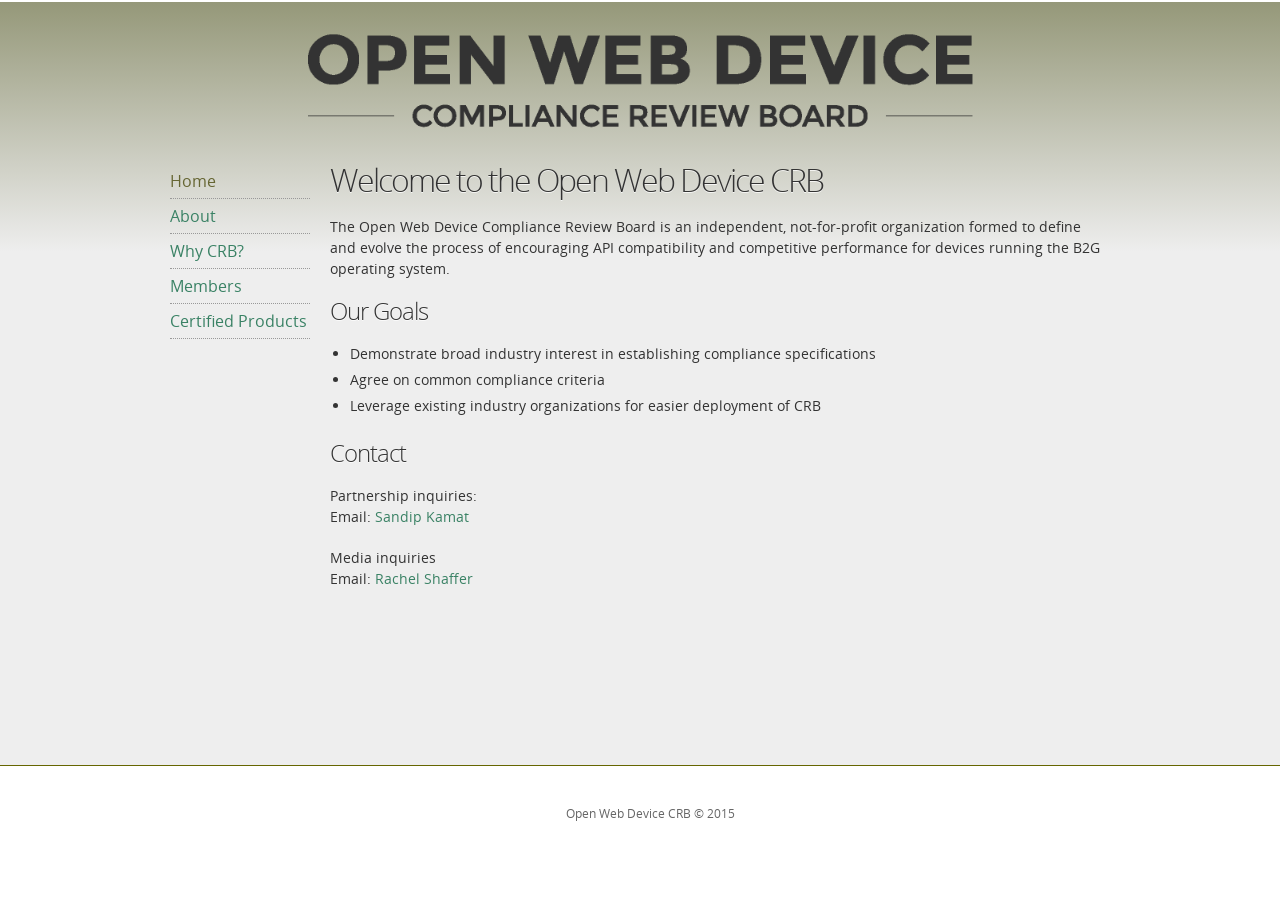
<file: docs/index.html>
<!doctype html>
<html class="no-js" lang="en-US" dir="ltr">
  <head>
    <meta charset="utf-8">
    <meta name="viewport" content="width=device-width, initial-scale=1">

    <title>Open Web Device CRB | Home</title>

    <link rel="stylesheet" href="static/css/sandstone/sandstone.css" media="all">

    <script>
      (function(i,s,o,g,r,a,m){i['GoogleAnalyticsObject']=r;i[r]=i[r]||function(){
      (i[r].q=i[r].q||[]).push(arguments)},i[r].l=1*new Date();a=s.createElement(o),
      m=s.getElementsByTagName(o)[0];a.async=1;a.src=g;m.parentNode.insertBefore(a,m)
      })(window,document,'script','//www.google-analytics.com/analytics.js','ga');

      ga('create', 'UA-35433268-49', 'openwebdevice.org');
      ga('send', 'pageview');

    </script>
    <!--[if lte IE 8]>
    <script src="static/js/libs/html5shiv.js"></script>
    <![endif]-->

  </head>

  <body class="crb">
    <div id="outer-wrapper">
      <div id="wrapper">

        <header id="masthead">
          <div><a href="index.html"><img src="static/img/sandstone/OWD-compliance-review-board_wordmark.png" alt="Open Web Device Compliance Review Board"></a></div>
        </header>

        <!--
          The real meat of the page should be wrapped in a container with the id "main-content". This
          could be a generic div, an article, a section, or the new main element - whatever is most
          semantically appropriate for the content.
        -->
        <div id="main-content">
          <aside class="sidebar">
            <nav>
              <ul>
                
                  <li>
                    <b><a id="active" href="index.html">Home</a></b>
                  </li>
                
                  <li>
                    <b><a  href="about/index.html">About</a></b>
                  </li>
                
                  <li>
                    <b><a  href="why_crb/index.html">Why CRB?</a></b>
                  </li>
                
                  <li>
                    <b><a  href="members/index.html">Members</a></b>
                  </li>
                
                  <li>
                    <b><a  href="certified-products/index.html">Certified Products</a></b>
                  </li>
                
              </ul>
            </nav>
          </aside>

          
  <article class="main-column">
    <h1>Welcome to the Open Web Device CRB</h1>

    <p>The Open Web Device Compliance Review Board is an independent, not-for-profit
      organization formed to define and evolve the process of encouraging API
      compatibility and competitive performance for devices running the B2G operating system.</p>

    <h2>Our Goals</h2>
    <ul>
        <li>Demonstrate broad industry interest in establishing compliance specifications</li>
        <li>Agree on common compliance criteria</li>
        <li>Leverage existing industry organizations for easier deployment of CRB</li>
    </ul>

    <h2>Contact</h2>
    <noscript><p><em>[You must enable Javascript to see email addresses.</em></p></noscript>
    <p>Partnership inquiries:<br />
      Email: <a id="sandip"></a><noscript>Sandip Kamat</noscript></p>


    <p>Media inquiries<br />
      Email: <a id="rachel"></a><noscript>Rachel Shaffer</noscript></p>

  </article>



        </div>

      </div><!-- close #wrapper -->

      <footer id="colophon">
        <div class="row">
          <div class="footer-license">Open Web Device CRB &copy; 2015</div>
        </div>
      </footer>

    </div><!-- close #outer-wrapper -->

    <script src="static/js/libs/jquery-1.7.1.min.js"></script>
    <script src="static/js/site.js"></script>
    <script src="static/js/nav-main-resp.js"></script>
    
    <script src="static/js/libs/jquery.emailaddressmunging.js"></script>
    <script type="text/javascript">
      jQuery(document).ready(function($) {
        $('#sandip').attr('href', $.rotate13('znvygb:fxnzng@zbmvyyn.pbz')).text('Sandip Kamat');
        $('#rachel').attr('href', $.rotate13('znvygb:enpury@nyyvfbace.pbz')).text('Rachel Shaffer');
      });
    </script>


  </body>
</html>
</file>
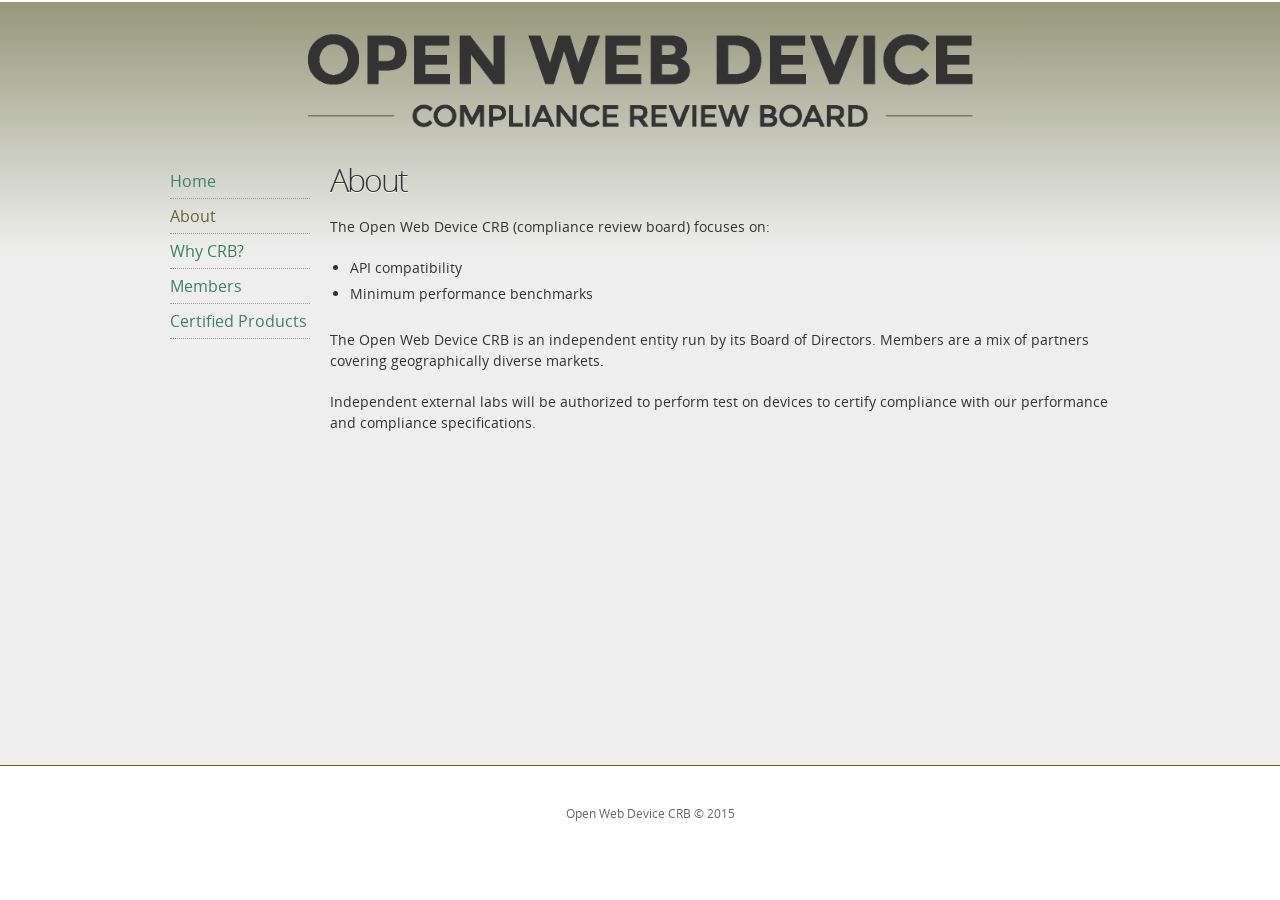
<file: docs/about/index.html>
<!doctype html>
<html class="no-js" lang="en-US" dir="ltr">
  <head>
    <meta charset="utf-8">
    <meta name="viewport" content="width=device-width, initial-scale=1">

    <title>Open Web Device CRB | About</title>

    <link rel="stylesheet" href="../static/css/sandstone/sandstone.css" media="all">

    <script>
      (function(i,s,o,g,r,a,m){i['GoogleAnalyticsObject']=r;i[r]=i[r]||function(){
      (i[r].q=i[r].q||[]).push(arguments)},i[r].l=1*new Date();a=s.createElement(o),
      m=s.getElementsByTagName(o)[0];a.async=1;a.src=g;m.parentNode.insertBefore(a,m)
      })(window,document,'script','//www.google-analytics.com/analytics.js','ga');

      ga('create', 'UA-35433268-49', 'openwebdevice.org');
      ga('send', 'pageview');

    </script>
    <!--[if lte IE 8]>
    <script src="../static/js/libs/html5shiv.js"></script>
    <![endif]-->

  </head>

  <body class="crb">
    <div id="outer-wrapper">
      <div id="wrapper">

        <header id="masthead">
          <div><a href="../index.html"><img src="../static/img/sandstone/OWD-compliance-review-board_wordmark.png" alt="Open Web Device Compliance Review Board"></a></div>
        </header>

        <!--
          The real meat of the page should be wrapped in a container with the id "main-content". This
          could be a generic div, an article, a section, or the new main element - whatever is most
          semantically appropriate for the content.
        -->
        <div id="main-content">
          <aside class="sidebar">
            <nav>
              <ul>
                
                  <li>
                    <b><a  href="../index.html">Home</a></b>
                  </li>
                
                  <li>
                    <b><a id="active" href="index.html">About</a></b>
                  </li>
                
                  <li>
                    <b><a  href="../why_crb/index.html">Why CRB?</a></b>
                  </li>
                
                  <li>
                    <b><a  href="../members/index.html">Members</a></b>
                  </li>
                
                  <li>
                    <b><a  href="../certified-products/index.html">Certified Products</a></b>
                  </li>
                
              </ul>
            </nav>
          </aside>

          
    <article class="main-column">
        <h1>About</h1>
        <p>The Open Web Device CRB (compliance review board) focuses on:</p>
        <ul>
            <li>API compatibility</li>
            <li>Minimum performance benchmarks</li>
        </ul>

        <p>The Open Web Device CRB is an independent entity run by its Board of Directors.
            Members are a mix of partners covering geographically diverse markets. </p>

        <p>Independent external labs will be authorized to perform test on devices
            to certify compliance with our performance and compliance specifications.
        </p>


    </article>



        </div>

      </div><!-- close #wrapper -->

      <footer id="colophon">
        <div class="row">
          <div class="footer-license">Open Web Device CRB &copy; 2015</div>
        </div>
      </footer>

    </div><!-- close #outer-wrapper -->

    <script src="../static/js/libs/jquery-1.7.1.min.js"></script>
    <script src="../static/js/site.js"></script>
    <script src="../static/js/nav-main-resp.js"></script>
    
    

  </body>
</html>
</file>
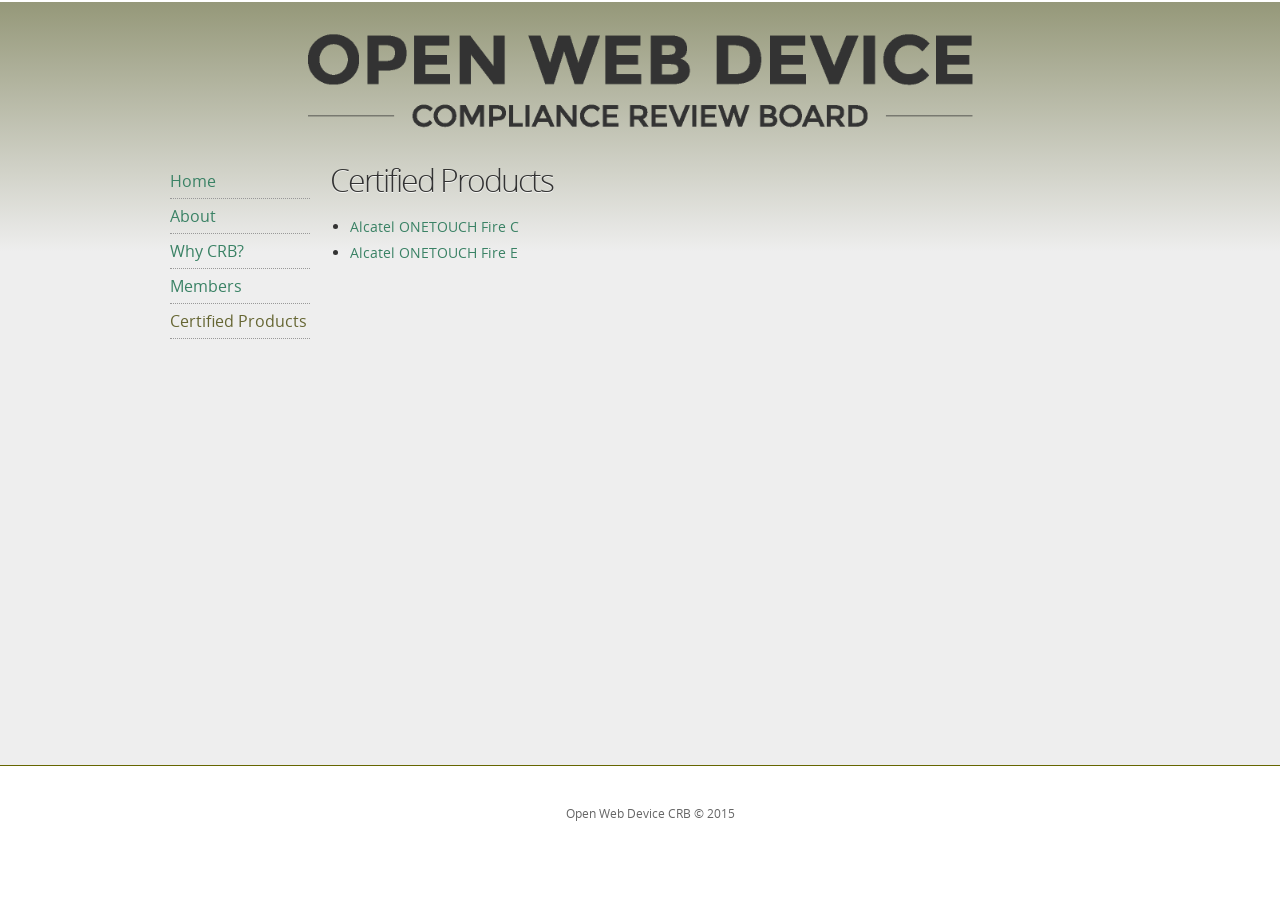
<file: docs/certified-products/index.html>
<!doctype html>
<html class="no-js" lang="en-US" dir="ltr">
  <head>
    <meta charset="utf-8">
    <meta name="viewport" content="width=device-width, initial-scale=1">

    <title>Open Web Device CRB | Certified Products</title>

    <link rel="stylesheet" href="../static/css/sandstone/sandstone.css" media="all">

    <script>
      (function(i,s,o,g,r,a,m){i['GoogleAnalyticsObject']=r;i[r]=i[r]||function(){
      (i[r].q=i[r].q||[]).push(arguments)},i[r].l=1*new Date();a=s.createElement(o),
      m=s.getElementsByTagName(o)[0];a.async=1;a.src=g;m.parentNode.insertBefore(a,m)
      })(window,document,'script','//www.google-analytics.com/analytics.js','ga');

      ga('create', 'UA-35433268-49', 'openwebdevice.org');
      ga('send', 'pageview');

    </script>
    <!--[if lte IE 8]>
    <script src="../static/js/libs/html5shiv.js"></script>
    <![endif]-->

  </head>

  <body class="crb">
    <div id="outer-wrapper">
      <div id="wrapper">

        <header id="masthead">
          <div><a href="../index.html"><img src="../static/img/sandstone/OWD-compliance-review-board_wordmark.png" alt="Open Web Device Compliance Review Board"></a></div>
        </header>

        <!--
          The real meat of the page should be wrapped in a container with the id "main-content". This
          could be a generic div, an article, a section, or the new main element - whatever is most
          semantically appropriate for the content.
        -->
        <div id="main-content">
          <aside class="sidebar">
            <nav>
              <ul>
                
                  <li>
                    <b><a  href="../index.html">Home</a></b>
                  </li>
                
                  <li>
                    <b><a  href="../about/index.html">About</a></b>
                  </li>
                
                  <li>
                    <b><a  href="../why_crb/index.html">Why CRB?</a></b>
                  </li>
                
                  <li>
                    <b><a  href="../members/index.html">Members</a></b>
                  </li>
                
                  <li>
                    <b><a id="active" href="index.html">Certified Products</a></b>
                  </li>
                
              </ul>
            </nav>
          </aside>

          
    <article class="main-column">
        <h1>Certified Products</h1>
        <ul>
            <li>
                <a href="https://www.mozilla.org/en-US/firefox/os/devices/#alcatel_onetouchfirec">Alcatel ONETOUCH Fire C</a>
            </li>
            <li>
                <a href="https://www.mozilla.org/en-US/firefox/os/devices/#alcatel_onetouchfiree">Alcatel ONETOUCH Fire E</a>
            </li>
        </ul>
    </article>


        </div>

      </div><!-- close #wrapper -->

      <footer id="colophon">
        <div class="row">
          <div class="footer-license">Open Web Device CRB &copy; 2015</div>
        </div>
      </footer>

    </div><!-- close #outer-wrapper -->

    <script src="../static/js/libs/jquery-1.7.1.min.js"></script>
    <script src="../static/js/site.js"></script>
    <script src="../static/js/nav-main-resp.js"></script>
    
    

  </body>
</html>
</file>
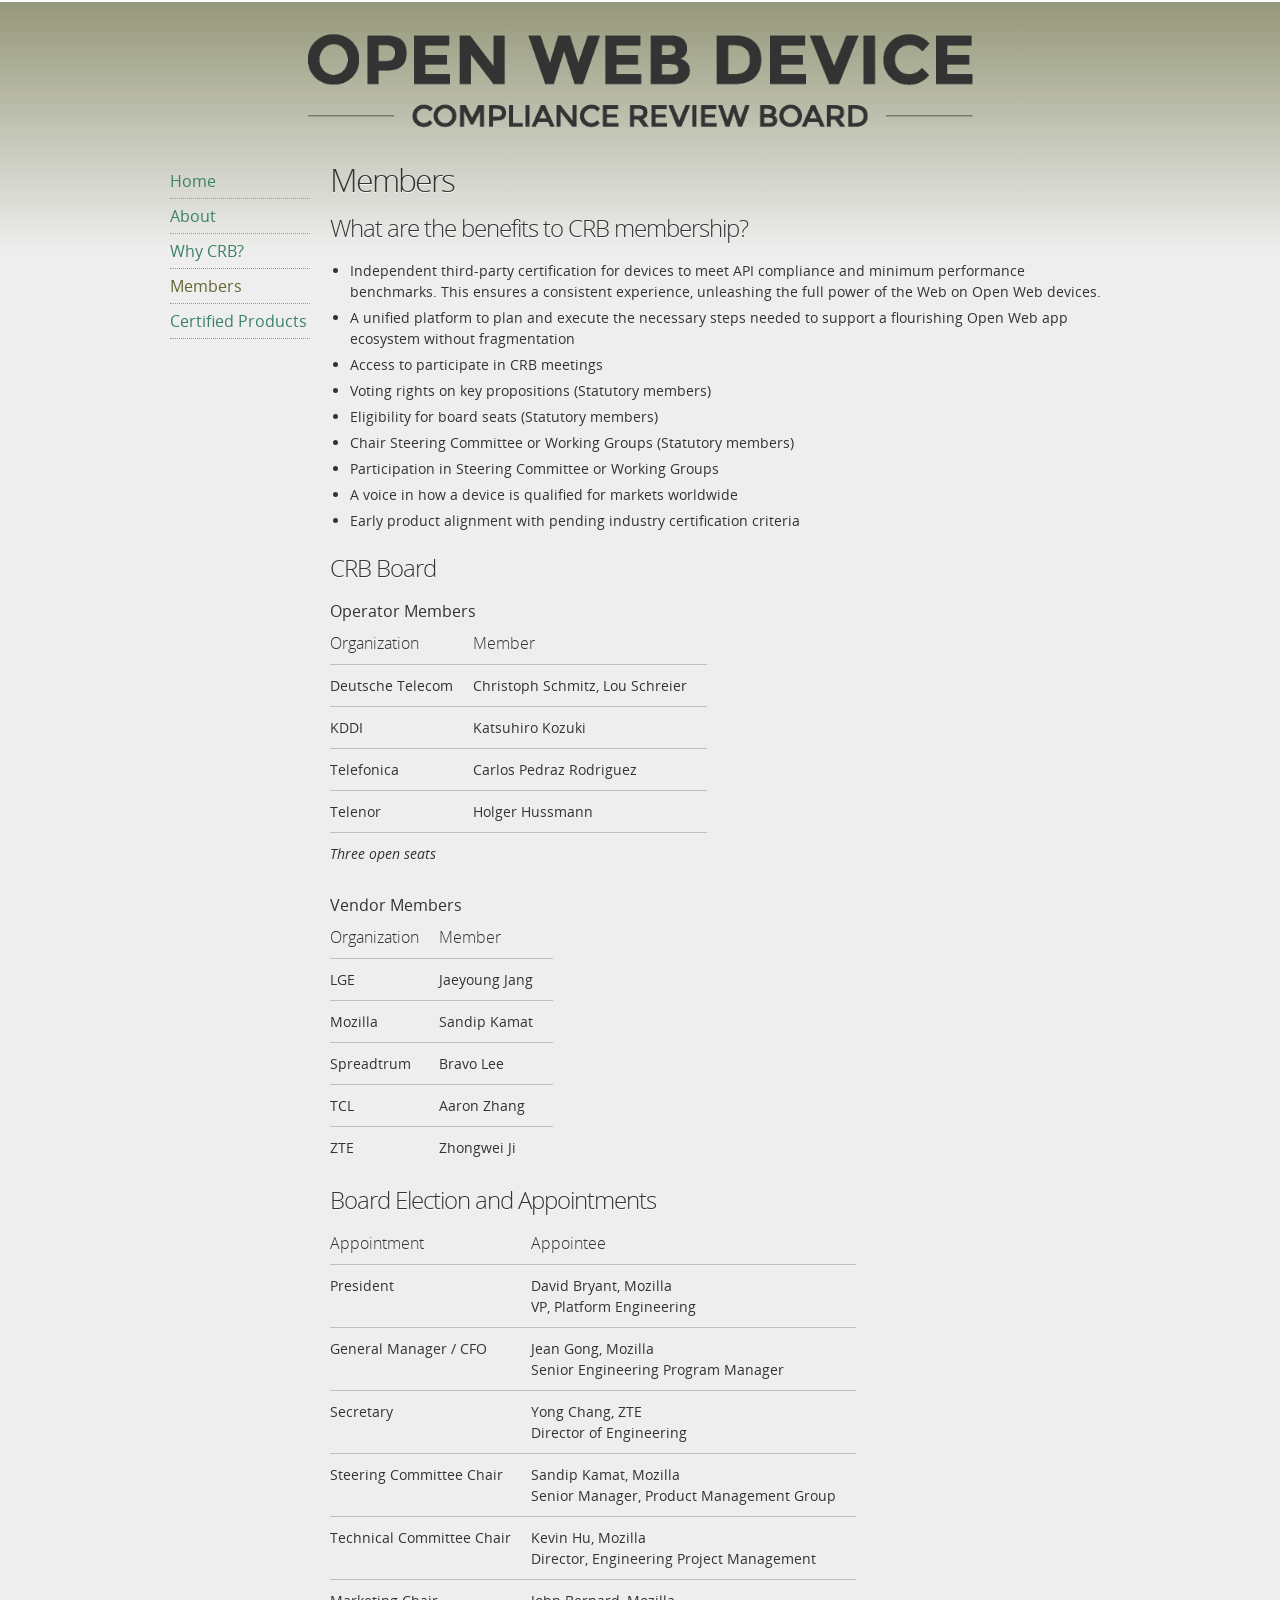
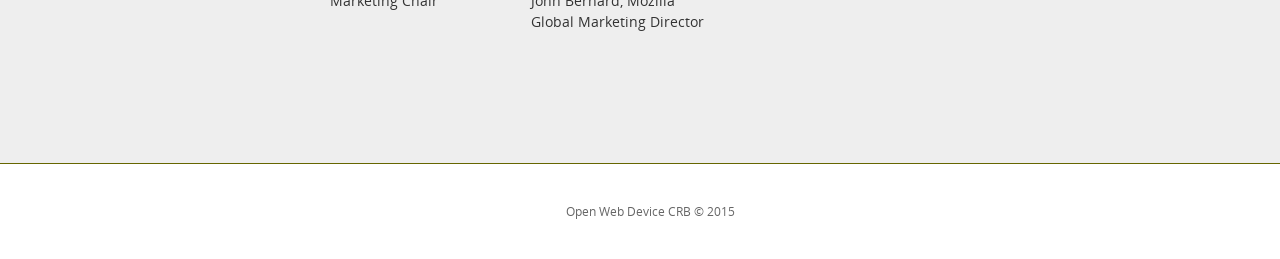
<file: docs/members/index.html>
<!doctype html>
<html class="no-js" lang="en-US" dir="ltr">
  <head>
    <meta charset="utf-8">
    <meta name="viewport" content="width=device-width, initial-scale=1">

    <title>Open Web Device CRB | Members</title>

    <link rel="stylesheet" href="../static/css/sandstone/sandstone.css" media="all">

    <script>
      (function(i,s,o,g,r,a,m){i['GoogleAnalyticsObject']=r;i[r]=i[r]||function(){
      (i[r].q=i[r].q||[]).push(arguments)},i[r].l=1*new Date();a=s.createElement(o),
      m=s.getElementsByTagName(o)[0];a.async=1;a.src=g;m.parentNode.insertBefore(a,m)
      })(window,document,'script','//www.google-analytics.com/analytics.js','ga');

      ga('create', 'UA-35433268-49', 'openwebdevice.org');
      ga('send', 'pageview');

    </script>
    <!--[if lte IE 8]>
    <script src="../static/js/libs/html5shiv.js"></script>
    <![endif]-->

  </head>

  <body class="crb">
    <div id="outer-wrapper">
      <div id="wrapper">

        <header id="masthead">
          <div><a href="../index.html"><img src="../static/img/sandstone/OWD-compliance-review-board_wordmark.png" alt="Open Web Device Compliance Review Board"></a></div>
        </header>

        <!--
          The real meat of the page should be wrapped in a container with the id "main-content". This
          could be a generic div, an article, a section, or the new main element - whatever is most
          semantically appropriate for the content.
        -->
        <div id="main-content">
          <aside class="sidebar">
            <nav>
              <ul>

                  <li>
                    <b><a  href="../index.html">Home</a></b>
                  </li>

                  <li>
                    <b><a  href="../about/index.html">About</a></b>
                  </li>

                  <li>
                    <b><a  href="../why_crb/index.html">Why CRB?</a></b>
                  </li>

                  <li>
                    <b><a id="active" href="index.html">Members</a></b>
                  </li>

                  <li>
                    <b><a  href="../certified-products/index.html">Certified Products</a></b>
                  </li>

              </ul>
            </nav>
          </aside>


    <article class="main-column">
      <h1>Members</h1>
      <h2>What are the benefits to CRB membership?</h2>
      <ul>
        <li>Independent third-party certification for devices to meet API compliance and minimum performance benchmarks.
          This ensures a consistent experience, unleashing the full power of the Web on Open Web devices.
        </li>
        <li>A unified platform to plan and execute the necessary steps needed to support a flourishing Open Web
          app ecosystem without fragmentation
        </li>
        <li>Access to participate in CRB meetings</li>
        <li>Voting rights on key propositions (Statutory members)</li>
        <li>Eligibility for board seats (Statutory members)</li>
        <li>Chair Steering Committee or Working Groups (Statutory members)</li>
        <li>Participation in Steering Committee or Working Groups</li>
        <li>A voice in how a device is qualified for markets worldwide</li>
        <li>Early product alignment with pending industry certification criteria</li>
      </ul>

      <h2>CRB Board</h2>
      <table class="table">
        <thead>
          <tr>
            <th colspan="2"><b>Operator Members</b></th>
          </tr>
          <tr>
            <th>Organization</th>
            <th>Member</th>
          </tr>
        </thead>
        <tbody>
            <tr><td>Deutsche Telecom</td><td>Christoph Schmitz,  Lou Schreier</td></tr>
            <tr><td>KDDI</td><td>Katsuhiro Kozuki</td></tr>
            <tr><td>Telefonica</td><td>Carlos Pedraz Rodriguez</td></tr>
            <tr><td>Telenor</td><td>Holger Hussmann</td></tr>
            <tr><td colspan="2"><em>Three open seats</em></td></tr>
        </tbody>
      </table>

      <table class="table">
        <thead>
          <tr>
            <th colspan="2"><b>Vendor Members</b></th>
          </tr>
          <tr>
            <th>Organization</th>
            <th>Member</th>
          </tr>
        </thead>
        <tbody>
            <tr><td>LGE </td><td>Jaeyoung Jang</td></tr>
            <tr><td>Mozilla</td><td>Sandip Kamat</td></tr>
            <tr><td>Spreadtrum</td><td>Bravo Lee</td></tr>
            <tr><td>TCL</td><td>Aaron Zhang</td></tr>
            <tr><td>ZTE</td><td>Zhongwei Ji</td></tr>
        </tbody>
      </table>

      <h2>Board Election and Appointments</h2>
      <table class="table">
        <thead>
          <tr>
            <th>Appointment</th>
            <th>Appointee</th>
          </tr>
        </thead>
        <tbody>
          <tr><td>President</td><td>David Bryant, Mozilla <br />VP, Platform Engineering</td></tr>
          <tr><td>General Manager / CFO</td><td>Jean Gong, Mozilla <br /> Senior Engineering Program Manager</td></tr>
          <tr><td>Secretary</td><td>Yong Chang, ZTE <br />Director of Engineering</td></tr>
          <tr><td>Steering Committee Chair</td><td>Sandip Kamat, Mozilla<br />Senior Manager, Product Management Group</td></tr>
          <tr><td>Technical Committee Chair</td><td>Kevin Hu, Mozilla <br />Director, Engineering Project Management</td></tr>
          <tr><td>Marketing Chair</td><td>John Bernard, Mozilla <br />Global Marketing Director</td></tr>
        </tbody>
      </table>
    </article>



        </div>

      </div><!-- close #wrapper -->

      <footer id="colophon">
        <div class="row">
          <div class="footer-license">Open Web Device CRB &copy; 2015</div>
        </div>
      </footer>

    </div><!-- close #outer-wrapper -->

    <script src="../static/js/libs/jquery-1.7.1.min.js"></script>
    <script src="../static/js/site.js"></script>
    <script src="../static/js/nav-main-resp.js"></script>



  </body>
</html>
</file>
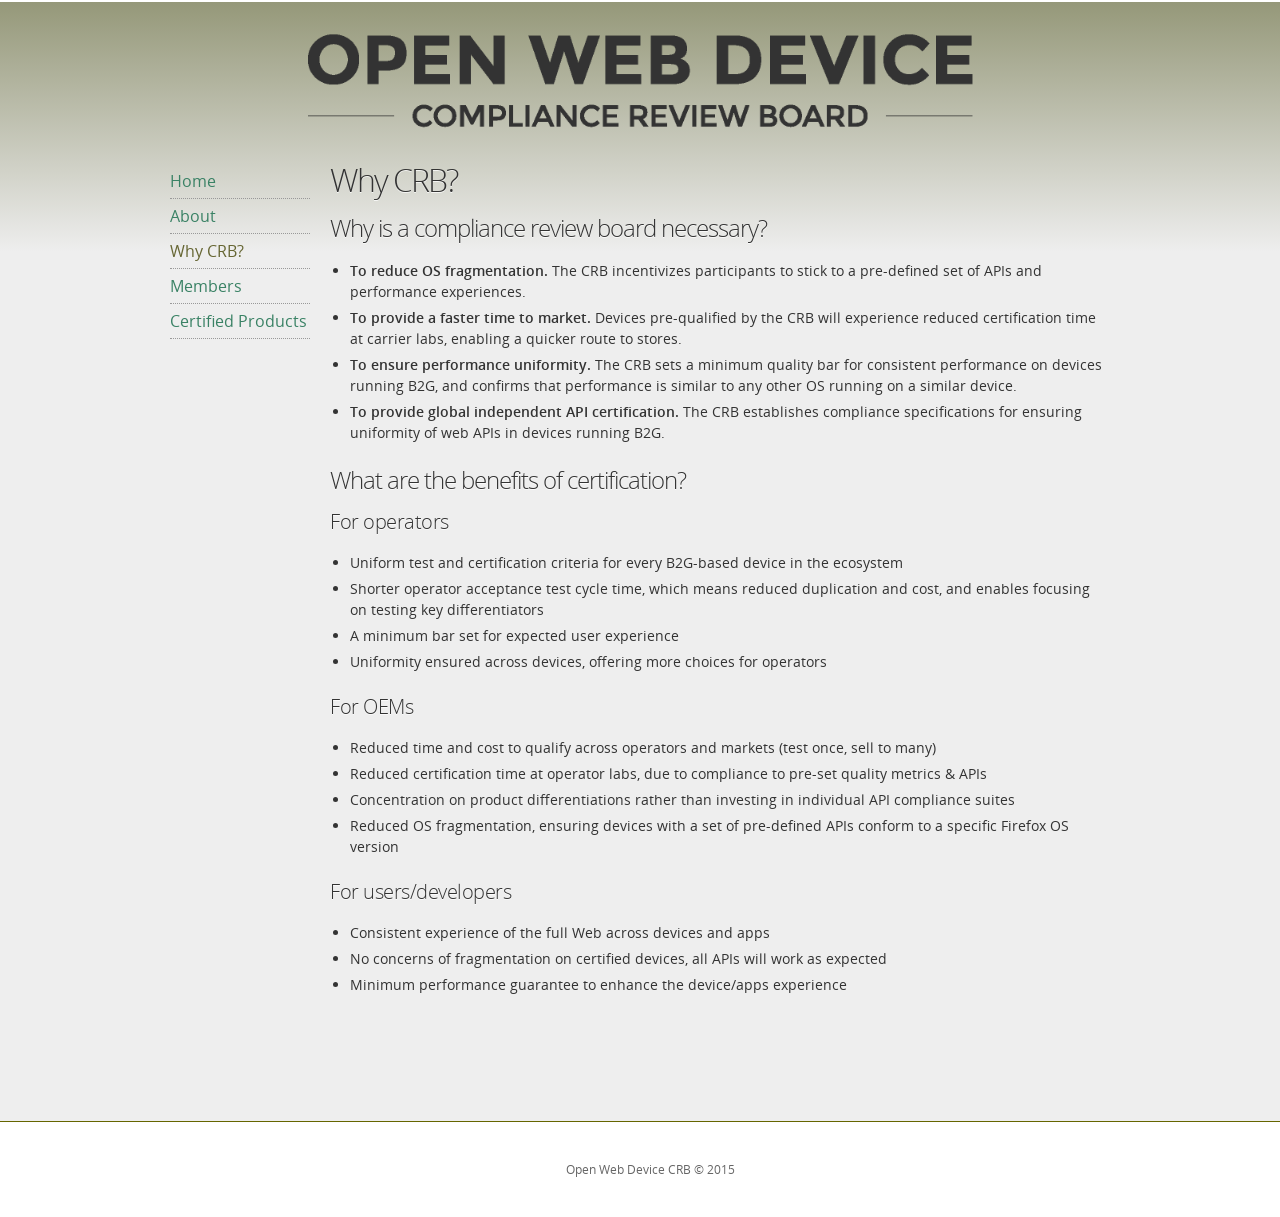
<file: docs/why_crb/index.html>
<!doctype html>
<html class="no-js" lang="en-US" dir="ltr">
  <head>
    <meta charset="utf-8">
    <meta name="viewport" content="width=device-width, initial-scale=1">

    <title>Open Web Device CRB | Why CRB?</title>

    <link rel="stylesheet" href="../static/css/sandstone/sandstone.css" media="all">

    <script>
      (function(i,s,o,g,r,a,m){i['GoogleAnalyticsObject']=r;i[r]=i[r]||function(){
      (i[r].q=i[r].q||[]).push(arguments)},i[r].l=1*new Date();a=s.createElement(o),
      m=s.getElementsByTagName(o)[0];a.async=1;a.src=g;m.parentNode.insertBefore(a,m)
      })(window,document,'script','//www.google-analytics.com/analytics.js','ga');

      ga('create', 'UA-35433268-49', 'openwebdevice.org');
      ga('send', 'pageview');

    </script>
    <!--[if lte IE 8]>
    <script src="../static/js/libs/html5shiv.js"></script>
    <![endif]-->

  </head>

  <body class="crb">
    <div id="outer-wrapper">
      <div id="wrapper">

        <header id="masthead">
          <div><a href="../index.html"><img src="../static/img/sandstone/OWD-compliance-review-board_wordmark.png" alt="Open Web Device Compliance Review Board"></a></div>
        </header>

        <!--
          The real meat of the page should be wrapped in a container with the id "main-content". This
          could be a generic div, an article, a section, or the new main element - whatever is most
          semantically appropriate for the content.
        -->
        <div id="main-content">
          <aside class="sidebar">
            <nav>
              <ul>
                
                  <li>
                    <b><a  href="../index.html">Home</a></b>
                  </li>
                
                  <li>
                    <b><a  href="../about/index.html">About</a></b>
                  </li>
                
                  <li>
                    <b><a id="active" href="index.html">Why CRB?</a></b>
                  </li>
                
                  <li>
                    <b><a  href="../members/index.html">Members</a></b>
                  </li>
                
                  <li>
                    <b><a  href="../certified-products/index.html">Certified Products</a></b>
                  </li>
                
              </ul>
            </nav>
          </aside>

          
    <article class="main-column">
      <h1>Why CRB?</h1>
      <h2>Why is a compliance review board necessary?</h2>

      <ul>
        <li><strong>To reduce OS fragmentation.</strong> The CRB incentivizes participants to stick to a pre-defined set of APIs and performance experiences.</li>
        <li><strong>To provide a faster time to market.</strong> Devices pre-qualified by the CRB will experience reduced certification time at carrier labs, enabling a quicker route to stores.</li>
        <li><strong>To ensure performance uniformity.</strong> The CRB sets a minimum quality bar for consistent performance on devices running B2G, and confirms that performance is similar to any other OS running on a similar device.</li>
        <li><strong>To provide global independent API certification.</strong> The CRB establishes compliance specifications for ensuring uniformity of web APIs in devices running B2G.</li>
      </ul>

      <h2>What are the benefits of certification?</h2>

      <h3>For operators</h3>
      <ul>
        <li>Uniform test and certification criteria for every B2G-based device in the ecosystem</li>
        <li>Shorter operator acceptance test cycle time, which means reduced duplication and cost, and enables focusing on testing key differentiators</li>
        <li>A minimum bar set for expected user experience</li>
        <li>Uniformity ensured across devices, offering more choices for operators</li>
      </ul>

      <h3>For OEMs</h3>
      <ul>
        <li>Reduced time and cost to qualify across operators and markets (test once, sell to many)</li>
        <li>Reduced certification time at operator labs, due to compliance to pre-set quality metrics &amp; APIs </li>
        <li>Concentration on product differentiations rather than investing in individual API compliance suites</li>
        <li>Reduced OS fragmentation, ensuring devices with a set of pre-defined APIs conform to a specific Firefox OS version</li>
      </ul>

      <h3>For users/developers</h3>
      <ul>
        <li>Consistent experience of the full Web across devices and apps</li>
        <li>No concerns of fragmentation on certified devices, all APIs will work as expected</li>
        <li>Minimum performance guarantee to enhance the device/apps experience</li>
      </ul>
    </article>



        </div>

      </div><!-- close #wrapper -->

      <footer id="colophon">
        <div class="row">
          <div class="footer-license">Open Web Device CRB &copy; 2015</div>
        </div>
      </footer>

    </div><!-- close #outer-wrapper -->

    <script src="../static/js/libs/jquery-1.7.1.min.js"></script>
    <script src="../static/js/site.js"></script>
    <script src="../static/js/nav-main-resp.js"></script>
    
    

  </body>
</html>
</file>
<file: docs/static/css/sandstone/sandstone.css>
/* This Source Code Form is subject to the terms of the Mozilla Public
 * License, v. 2.0. If a copy of the MPL was not distributed with this
 * file, You can obtain one at http://mozilla.org/MPL/2.0/.
 */


/* Fonts */
@font-face {
    font-family: 'Open Sans Light';
    src: url('../../fonts/OpenSans-Light-webfont.eot');
    src: url('../../fonts/OpenSans-Light-webfont.eot?#iefix') format('embedded-opentype'),
         url('../../fonts/OpenSans-Light-webfont.woff') format('woff'),
         url('../../fonts/OpenSans-Light-webfont.ttf') format('truetype'),
         url('../../fonts/OpenSans-Light-webfont.svg#OpenSansLight') format('svg');
    font-weight: normal;
    font-style: normal;
}

@font-face {
    font-family: 'Open Sans Light';
    src: url('../../fonts/OpenSans-Regular-webfont.eot');
    src: url('../../fonts/OpenSans-Regular-webfont.eot?#iefix') format('embedded-opentype'),
         url('../../fonts/OpenSans-Regular-webfont.woff') format('woff'),
         url('../../fonts/OpenSans-Regular-webfont.ttf') format('truetype'),
         url('../../fonts/OpenSans-Regular-webfont.svg#OpenSansRegular') format('svg');
    font-weight: bold;
    font-style: normal;
}

@font-face {
    font-family: 'Open Sans Light';
    src: url('../../fonts/OpenSans-LightItalic-webfont.eot');
    src: url('../../fonts/OpenSans-LightItalic-webfont.eot?#iefix') format('embedded-opentype'),
         url('../../fonts/OpenSans-LightItalic-webfont.woff') format('woff'),
         url('../../fonts/OpenSans-LightItalic-webfont.ttf') format('truetype'),
         url('../../fonts/OpenSans-LightItalic-webfont.svg#OpenSansRegular') format('svg');
    font-weight: normal;
    font-style: italic;
}

@font-face {
    font-family: 'Open Sans';
    src: url('../../fonts/OpenSans-Regular-webfont.eot');
    src: url('../../fonts/OpenSans-Regular-webfont.eot?#iefix') format('embedded-opentype'),
         url('../../fonts/OpenSans-Regular-webfont.woff') format('woff'),
         url('../../fonts/OpenSans-Regular-webfont.ttf') format('truetype'),
         url('../../fonts/OpenSans-Regular-webfont.svg#OpenSansRegular') format('svg');
    font-weight: normal;
    font-style: normal;
}

@font-face {
    font-family: 'Open Sans';
    src: url('../../fonts/OpenSans-Semibold-webfont.eot');
    src: url('../../fonts/OpenSans-Semibold-webfont.eot?#iefix') format('embedded-opentype'),
         url('../../fonts/OpenSans-Semibold-webfont.woff') format('woff'),
         url('../../fonts/OpenSans-Semibold-webfont.ttf') format('truetype'),
         url('../../fonts/OpenSans-Semibold-webfont.svg#OpenSansSemibold') format('svg');
    font-weight: bold;
    font-style: normal;
}

@font-face {
    font-family: 'Open Sans';
    src: url('../../fonts/OpenSans-Italic-webfont.eot');
    src: url('../../fonts/OpenSans-Italic-webfont.eot?#iefix') format('embedded-opentype'),
         url('../../fonts/OpenSans-Italic-webfont.woff') format('woff'),
         url('../../fonts/OpenSans-Italic-webfont.ttf') format('truetype'),
         url('../../fonts/OpenSans-Italic-webfont.svg#OpenSansItalic') format('svg');
    font-weight: normal;
    font-style: italic;
}


/* Reset browser defaults */
html, body, div, span, object, iframe,
h1, h2, h3, h4, h5, h6, p, blockquote, pre,
a, abbr, address, cite, code, del, dfn, em, img, ins, kbd, q, samp,
small, strong, sub, sup, var, b, i, hr, dl, dt, dd, ol, ul, li,
fieldset, form, label, legend,
table, caption, tbody, tfoot, thead, tr, th, td, article, aside, canvas, details, figure, figcaption, hgroup, menu, footer, header, nav, section, summary, time, mark, audio, video {
    margin: 0;
    padding: 0;
    border: 0;
}

article, main, aside, canvas, figure, figure img, figcaption, hgroup, footer, header, nav, section, audio, video {
    display: block;
}

a img { border: 0; }


/* Basic Colors, Text, Links */
html { background: #fff; }

body {
    font: 14px/1.5 'Open Sans', sans-serif;
    color: #333;
    background: #fff;
}

#outer-wrapper {
    position: relative;
    border-top: 2px solid #fff;
    background: #f9f9f9 url(/static/img/sandstone/bg-stone.png) 0 0 repeat-x;
}

a:link,
a:visited {
    color: #0096dd;
    text-decoration: none;
}

a:hover,
a:focus,
a:active {
    color: #0073aa;
    text-decoration: underline;
}

.sand #outer-wrapper {
    background: #f5f1e8 url(/static/img/sandstone/bg-sand.png) repeat;
    background: url(/static/img/sandstone/bg-gradient-sand.png) repeat-x 0 0, url(/static/img/sandstone/bg-sand.png) repeat 0 0, #f5f1e8;
}

.sky #outer-wrapper {
    background-repeat: repeat-x;
}

.sky a {
    color: #67a7d0;
}

.sky a:hover,
.sky a:active {
    color: #4090c4;
}

.crb #outer-wrapper {
    background-color: #EEE;
    background-image: -webkit-gradient(
        linear,
        left top,
        left bottom,
        color-stop(0, #959879),
        color-stop(1, #EEE)
    );
    background-image: -o-linear-gradient(bottom, #959879 0%, #EEE 100%);
    background-image: -moz-linear-gradient(bottom, #959879 0%, #EEE 100%);
    background-image: -webkit-linear-gradient(bottom, #959879 0%, #EEE 100%);
    background-image: -ms-linear-gradient(bottom, #959879 0%, #EEE 100%);
    background-image: linear-gradient(to bottom, #959879 0%, #EEE 100%);
    background-size: 100% 250px;
    background-repeat:no-repeat;
}

.crb a {
    color: #3A8265;
}

.crb a:hover,
.crb a:active {
    color: #666633;
}

.space {
    color: #fff;
}

.space #outer-wrapper {
    background: #04020b url(/static/img/sandstone/bg-space.png) 0 0 repeat-x;
}

.space a {
  color: #2f8aca;
}

.space a:hover,
.space a:active {
  color: #55a1d7;
}

.space h1, .space h2, .space h3, .space h4, .space h5, .space h6, .space .huge, .space .large {
  color: #fff;
  text-shadow: none;
}

.space #masthead nav li a,
.space #masthead nav li a:link,
.space #masthead nav li a:visited {
  color: #936fbc;
}

.space #masthead nav li li a,
.space #masthead nav li li a:link,
.space #masthead nav li li a:visited {
  color: #484848;
}

/* Headings and text sizes */
h1, h2, h3, h4, h5, h6, .huge, .large {
    font-family: 'Open Sans Light', sans-serif;
    line-height: 1;
    font-weight: normal;
    display: block;
    margin: 0 0 20px 0;
    text-shadow: 0 1px 0 rgba(255,255,255,0.75);
    color: #333333;
}

.huge,
.huge h1 {
    font-size: 108px;
    letter-spacing: -4px;
    line-height: 100%;
}

.large,
.large h1 {
    font-size: 72px;
    letter-spacing: -3px;
    line-height: 100%;
}

h1,
.huge h2,
.large h2,
.billboard h2 {
    font-size: 32px;
    letter-spacing: -2px;
}

h2 {
    font-size: 24px;
    letter-spacing: -1px;
}

h3 {
    font-size: 20px;
    letter-spacing: -0.5px;
}

h4 {
    font-size: 18px;
    letter-spacing: -0.25px;
}

h5 {
    font-size: 16px;
}

h6 {
    font-size: 14px;
}

.small,
small {
    font-size: 12px;
    line-height: 16px;
}

hgroup h1,
hgroup h2,
hgroup h3,
hgroup h4,
hgroup h5,
hgroup h6 {
    margin-bottom: 0;
}


/* General content */
p, ul, ol, dl, hgroup, blockquote, pre {
    margin: 0 0 20px;
}

blockquote {
    padding: 0 20px;
    border-left: 1px solid #d6d6d6;
}

ul.unstyled li,
ol.unstyled li {
    list-style-type: none;
    margin-left: 0;
}

ul.unstyled li li,
ol.unstyled li li {
    list-style-type: disc;
    margin-left: 20px;
}

li > ul {
    margin-bottom: 0;
}

li {
    margin-left: 20px;
    padding-bottom:5px;
}

dl dt {
    font: normal 32px/1 'Open Sans Light', sans-serif;
    letter-spacing: -1px;
    margin-bottom: 10px;
}

dl dd {
    margin-bottom: 40px;
}

pre,
code {
    color: #666;
    font-size: 14px;
}

.center {
    text-align: center;
}

img {
    max-width: 100%;
    -ms-interpolation-mode: bicubic;
}


/* Forms */
textarea,
input[type=email],
input[type=password],
input[type=search],
input[type=text] {
    height: 20px;
    background: #fff;
    border-color: #b2b2b2;
    border-style: solid;
    border-width: 1px;
    box-shadow: 0 1px rgba(255,255,255,0.5);
    font: 12px/1 'Open Sans', sans-serif;
    padding: 3px 6px;
    border-radius: 3px;
    transition: all linear .1s;
}

textarea { height: auto; }

textarea:focus,
input[type=email]:focus,
input[type=password]:focus,
input[type=search]:focus,
input[type=text]:focus,
input.focus {
    border-color: #42a4e0;
    box-shadow: 0 0 0 2px rgba(73,173,227,0.4);
    transition: all linear .1s;
}

.form-field {
    margin-bottom: 6px;
}

.errorlist {
    margin: 0;
    color: #c00;
}

.errorlist li {
    list-style-type: none;
    margin: 0;
}

.field-error input[type=email],
.field-error input[type=password],
.field-error input[type=text] {
    border-color: rgb(175,50,50);
    box-shadow: 0 2px 1px rgba(0,0,0,0.1) inset, 0 0 8px 0 rgba(175,50,50,.6);
}


/* Desktop Layout (default)
 *
 * The Sandstone layout is based on a 12 column grid where each column is 60px wide with 20px gutters.
 * The gutters are achieved with 10px left and right margins on each column.
 * Blocks can span multiple columns in any number of configurations.
 *
 * There are 30px outer page gutters for a total page width of 1000px.
 *
 * width = (60px * columns) + (20px * (columns - 1))
 *
 * 1 column span - width: 60px;
 * 2 column span - width: 140px;
 * 3 column span - width: 220px;
 * 4 column span - width: 300px;
 * 5 column span - width: 380px;
 * 6 column span - width: 460px;
 * 7 column span - width: 540px;
 * 8 column span - width: 620px;
 * 9 column span - width: 700px;
 * 10 column span - width: 780px;
 * 11 column span - width: 860px;
 * 12 column span - width: 940px;
 */

#wrapper {
    padding-bottom: 40px;
    width: 1000px;
    margin: 0 auto;
    position: relative;
}

/* Grid containers */
#masthead,
#main-feature,
#main-content,
#colophon,
.billboard,
.container {
    display: block;
    margin: 0 auto;
    padding-left: 20px;
    padding-right: 20px;
    position: relative;
}

/* Clear floats */
#masthead:after,
#main-feature:after,
#main-content:after,
#colophon:after,
.billboard:after,
.container:after {
    content: "";
    display: block;
    clear: both;
    height: 0;
    visibility: hidden;
}

#main-content,
#main-feature {
    padding-bottom: 48px;
}

#main-content {
    min-height: 500px;
}

.main-column {
    float: right;
    width: 780px; /* 10 column span */
    margin: 0 10px;
}

.sidebar {
    float: left;
    width: 140px; /* 2 column span */
    margin: 0 10px;
}


#masthead {
    min-height: 30px;
}

/* Header */
#masthead div {
    padding: 30px 0 30px;
    margin: 0 15%;
}

/* Main Nav */
#masthead nav {
    float: right;
    margin-right: 16px;
    text-transform: uppercase;
    font: 13px 'Open Sans', sans-serif;
}

#masthead nav li {
    display: inline-block;
    list-style-type: none;
    margin: 0;
}

#masthead nav a,
#masthead nav b {
    display: inline-block;
    padding: 12px;
    font-weight: normal;
}

#masthead nav b,
#masthead nav .current {
    background-position: 50% 0;
    background-repeat: no-repeat;
    background-image: url(/static/img/sandstone/menu-current.png);
}

#masthead nav a,
#masthead nav a:link,
#masthead nav a:visited {
    color: #484848;
}

#nav-main .toggle {
    display: none; /* Hidden in non-mobile views */
}

/* Header Breadcrumbs */
#masthead nav.breadcrumbs {
  padding: 0 10px 10px;
  float: none;
}

#masthead nav.breadcrumbs a,
#masthead nav.breadcrumbs span {
  padding: 0;
  margin-right: .5em;
  margin-left: .5em;
}

#masthead nav.breadcrumbs a:first-child,
#masthead nav.breadcrumbs span:first-child {
  margin-left: 0;
}


/* Menu Bars */
.billboard {
    padding-top: 40px;
    padding-bottom: 40px;
    margin-bottom: 40px;
    box-shadow: 0 0 0 1px #fff inset;
    background: #fff;
    border-bottom: 1px solid #ddd;
}

.billboard h1,
.billboard h2,
.billboard h3,
.billboard h4,
.billboard h5,
.billboard h6,
.billboard .huge,
.billboard .large {
    color: #484848;
}

nav.menu-bar {
    text-align: center;
    font-family: 'Open Sans Light', sans-serif;
    font-weight: normal;
    margin-bottom: 40px;
    padding-top: 0;
    padding-bottom: 0;
}

nav.menu-bar ol,
nav.menu-bar ul {
    margin: 0;
}

nav.menu-bar li {
    display: inline-block;
    margin: 0;
    padding-top: 10px;
    padding-bottom: 10px;
}

nav.menu-bar a {
    display: inline-block;
    border-left: 1px dotted #d6d6d6;
    padding: 6px 20px;
}

nav.menu-bar span {
    display: block;
}

nav.menu-bar span:first-child a {
    border-left: 0;
}

/* Tables -
 * Use the .table class for common data tables.
 * Tables without this class don't have any special styling.
 */
.table {
    border-collapse: collapse;
    border-spacing: 0;
    margin-bottom: 20px;
}

.table caption {
    text-align: left;
    padding-bottom: 1px; /* fix to get it to look nice in many browsers */
    margin-bottom: -1px;
    width: 100%;
}

.table th,
.table td {
    border-top: 1px solid rgba(0,0,0,0.2);
    padding: 10px 20px 10px 0;
    text-align: left;
    vertical-align: top;
}

.table thead th,
.table thead td {
    border-top: 0;
    padding-top: 0;
    font: normal 16px 'Open Sans Light', sans-serif;
}


/* Sidebar */
.sidebar nav {
    font: normal 16px 'Open Sans Light', sans-serif;
    color: #484848;
}

.sidebar nav li {
    list-style-type: none;
    border-bottom: 1px dotted #999999;
    margin: 0;
    padding-bottom: 0px;
}

.sidebar nav a,
.sidebar nav b {
    display: block;
    padding: 3px 0;
}

.sidebar nav li a#active {
    color: #666633;
}

.sidebar nav li b {
    font-weight: bold;
}


/* Footer */
#colophon {
    color: #666;
    padding: 40px 0;
    font-size: .875em;
    line-height: 1.285;
    background: #fff;
    width: 100%;
    margin: 1em 0 0;
    border-top: 1px solid #666600;
}

#colophon .row {
    width: 960px;
    margin: 0 auto;
}

#colophon .row:after {
    content: "";
    display: block;
    clear: both;
    height: 0;
    visibility: hidden;
}

#colophon .footer-logo,
#colophon .footer-license,
#colophon .footer-nav {
    float: left;
    margin: 0 10px;
}

#colophon .footer-logo {
    width: 300px;
}

#colophon .footer-license {
    width: 100%;
    text-align: center;
}

#colophon  .footer-nav {
    width: 140px;
}

#colophon a,
#colophon a:link,
#colophon a:visited {
    color: #0096dd;
}

#colophon a:hover,
#colophon a:active {
    color: #0073aa;
}

#colophon p {
    margin-bottom: 10px;
}

.footer-nav {
    font-family: 'Open Sans', sans-serif;
}

.footer-nav li {
    list-style-type: none;
    margin: 0 0 2px 0;
}

/* Tablet Layout - 760px
 *
 * For smaller viewports, the column width drops to 40px with the
 * same 20px column gutter and 30px page gutters.
 *
 * width = (40px * columns) + (20px * (columns - 1))
 *
 * 1 column span - width: 40px;
 * 2 column span - width: 100px;
 * 3 column span - width: 160px;
 * 4 column span - width: 220px;
 * 5 column span - width: 280px;
 * 6 column span - width: 340px;
 * 7 column span - width: 400px;
 * 8 column span - width: 460px;
 * 9 column span - width: 520px;
 * 10 column span - width: 580px;
 * 11 column span - width: 640px;
 * 12 column span - width: 700px;
 */
@media only screen and (min-width: 760px) and (max-width: 1000px) {

    #wrapper {
      width: 760px;
    }

    nav.menu-bar {
        font-size: .9375em;
    }

    .main-column {
        width: 460px; /* 8 column span */
    }

    .sidebar {
        width: 160px; /* 3 column span */
    }

    #colophon .row {
        width: 700px;
    }

    #colophon .footer-logo {
        width: 220px;
    }

    #colophon .footer-license {
        text-align: center;
        width: 100%;
    }

    #colophon .footer-nav {
        width: 100px;
    }

}


/* Mobile Layout - 320px
 *
 * For very small viewports, we switch to a 5 column grid
 * at 40px per column, still with a 20px gutter.
 *
 * The outer page gutter goes from 30px to 20px.
 *
 * width = (40px * columns) + (20px * (columns - 1))
 *
 * 1 column span - width: 40px;
 * 2 column span - width: 100px;
 * 3 column span - width: 160px;
 * 4 column span - width: 220px;
 * 5 column span - width: 280px;
 */
@media only screen and (max-width: 760px) {

    #wrapper {
        width: 320px;
    }

    #masthead,
    #main-feature,
    #main-content,
    #colophon,
    .billboard,
    .container,
    .main-column,
    .sidebar {
        width: auto;
        float: none;
        padding-left: 10px;
        padding-right: 10px;
        padding-bottom: 20px;
        margin-left: 0;
        margin-right: 0;
    }

    #masthead h2 {
        padding-top: 10px;
        padding-bottom: 10px;
    }

    #masthead nav {
        float: none;
        padding-top: 10px;
        margin-left: 10px;
    }

    #masthead nav ul li {
        display: block;
    }

    #masthead nav a,
    #masthead nav b {
        display: block;
        padding: 0;
    }

    #masthead nav b,
    #masthead nav .current {
        background-image: none;
    }

    .huge,
    .huge h1,
    .large,
    .large h1 {
        font-size: 48px;
        letter-spacing: -2px;
    }

    h1,
    .large h2 {
        font-size: 28px;
        letter-spacing: -1px;
    }

    h2,
    .billboard h2 {
        font-size: 24px;
        letter-spacing: -0.5px;
    }

    h3 {
        font-size: 18px;
        letter-spacing: -0.25px;
    }

    h4 {
        font-size: 16px;
    }

    h5 {
        font-size: 14px;
    }

    #colophon .row {
        width: 300px;
    }

    #colophon .footer-logo,
    #colophon .footer-license,
    #colophon .footer-nav {
        width: auto;
        float: none;
    }

    #colophon .footer-logo,
    #colophon .footer-license {
        margin-bottom: 20px;
    }

    #nav-main .toggle {
        display: block;
        width: 32px;
        height: 32px;
        margin: -3px 0 0 -3px;
        background: no-repeat center top url(/static/img/sandstone/icn-menu.png);
        text-indent: -999em;
        overflow: hidden;
        cursor: pointer;
    }

    #nav-main .toggle.open {
        background-position: center -100px;
    }

    #nav-main #nav-main-menu li {
        display: block;
        float: none;
        margin: 0 10px;
        border-bottom: 1px solid #f2f2f2;
    }

    #nav-main #nav-main-menu li:last-child {
        border: 0;
    }

    #nav-main #nav-main-menu a,
    #nav-main #nav-main-menu b {
        cursor: pointer;
        display: block;
        text-transform: none;
        padding: 12px 35px 12px 10px;
        margin: 0 -10px;
    }

    #nav-main #nav-main-menu a.submenu-item {
        background: 94% 50% no-repeat url(/static/img/sandstone/arrow-go.png);
    }

    #nav-main #nav-main-menu a:hover,
    #nav-main #nav-main-menu a:focus,
    #nav-main #nav-main-menu a:active {
        color: #fff;
        text-decoration: none;
        text-shadow: 1px 1px 0 rgba(0,0,0,.25);
        background-color: #247ac1;
        background-position: 94% 50%;
        background-repeat: no-repeat;
        background-image: -moz-linear-gradient(#43a6e2, #247ac1);
        background-image: -ms-linear-gradient(#43a6e2, #247ac1);
        background-image: -o-linear-gradient(#43a6e2, #247ac1);
        background-image: -webkit-gradient(linear, left top, left bottom, color-stop(0%,#43a6e2), color-stop(100%,#247ac1));
        background-image: -webkit-linear-gradient(#43a6e2, #247ac1);
        background-image: linear-gradient(#43a6e2, #247ac1);
    }

    #nav-main #nav-main-menu a.submenu-item:hover,
    #nav-main #nav-main-menu a.submenu-item:focus,
    #nav-main #nav-main-menu a.submenu-item:active {
        background-image: url(/static/img/sandstone/arrow-go.png), -moz-linear-gradient(#43a6e2, #247ac1);
        background-image: url(/static/img/sandstone/arrow-go.png), -ms-linear-gradient(#43a6e2, #247ac1);
        background-image: url(/static/img/sandstone/arrow-go.png), -o-linear-gradient(#43a6e2, #247ac1);
        background-image: url(/static/img/sandstone/arrow-go.png), -webkit-gradient(linear, left top, left bottom, color-stop(0%,#43a6e2), color-stop(100%,#247ac1));
        background-image: url(/static/img/sandstone/arrow-go.png), -webkit-linear-gradient(#43a6e2, #247ac1);
        background-image: url(/static/img/sandstone/arrow-go.png), linear-gradient(#43a6e2, #247ac1);
    }

    #nav-main #nav-main-menu li.first > a {
        border-radius: 10px 10px 0 0;
    }

    #nav-main #nav-main-menu li.last > a {
        border-radius: 0 0 10px 10px;
    }

    #nav-main #nav-main-menu {
        background: #fff;
        position: absolute;
        z-index: 99;
        width: 200px;
        margin: 15px 0 0 -10px;
        left: -999em;
        top: 35px;
        overflow: visible;
        border-radius: 10px;
        box-shadow: 0 1px 3px 0 rgba(0,0,0,.5);
    }

    #nav-main:hover #nav-main-menu,
    #nav-main-menu:target {
        left: auto;
    }

    .js #nav-main #nav-main-menu {
        left: auto;
        display: none;
    }

    #nav-main #nav-main-menu:before {
        content: "";
        display: block;
        width: 28px;
        height: 10px;
        background: no-repeat url(/static/img/sandstone/menu-point.png);
        position: absolute;
        left: 12px;
        top: -10px;
    }

    #masthead nav.breadcrumbs {
        margin-left: 0;
    }

    #masthead nav.breadcrumbs a,
    #masthead nav.breadcrumbs span {
        display: inline;
        margin-right: .3em;
        margin-left: .3em;
    }

}


/* Wide Mobile Layout - 480px
 *
 * For slightly wider viewports (e.g. smartphones in landscape mode),
 * we keep the 40px column but gain two more columns, for a total of 7.
 *
 * The outer page gutter is still 20px for a total page width of 440px.
 *
 * width = (40px * columns) + (20px * (columns - 1))
 *
 * 1 column span - width: 40px;
 * 2 column span - width: 100px;
 * 3 column span - width: 160px;
 * 4 column span - width: 220px;
 * 5 column span - width: 280px;
 * 6 column span - width: 340px;
 * 7 column span - width: 400px;
 */
@media only screen and (min-width: 480px) and (max-width: 760px) {

    #wrapper {
        width: 440px;
    }

    #colophon .row {
        width: 420px;
    }

}
</file>
